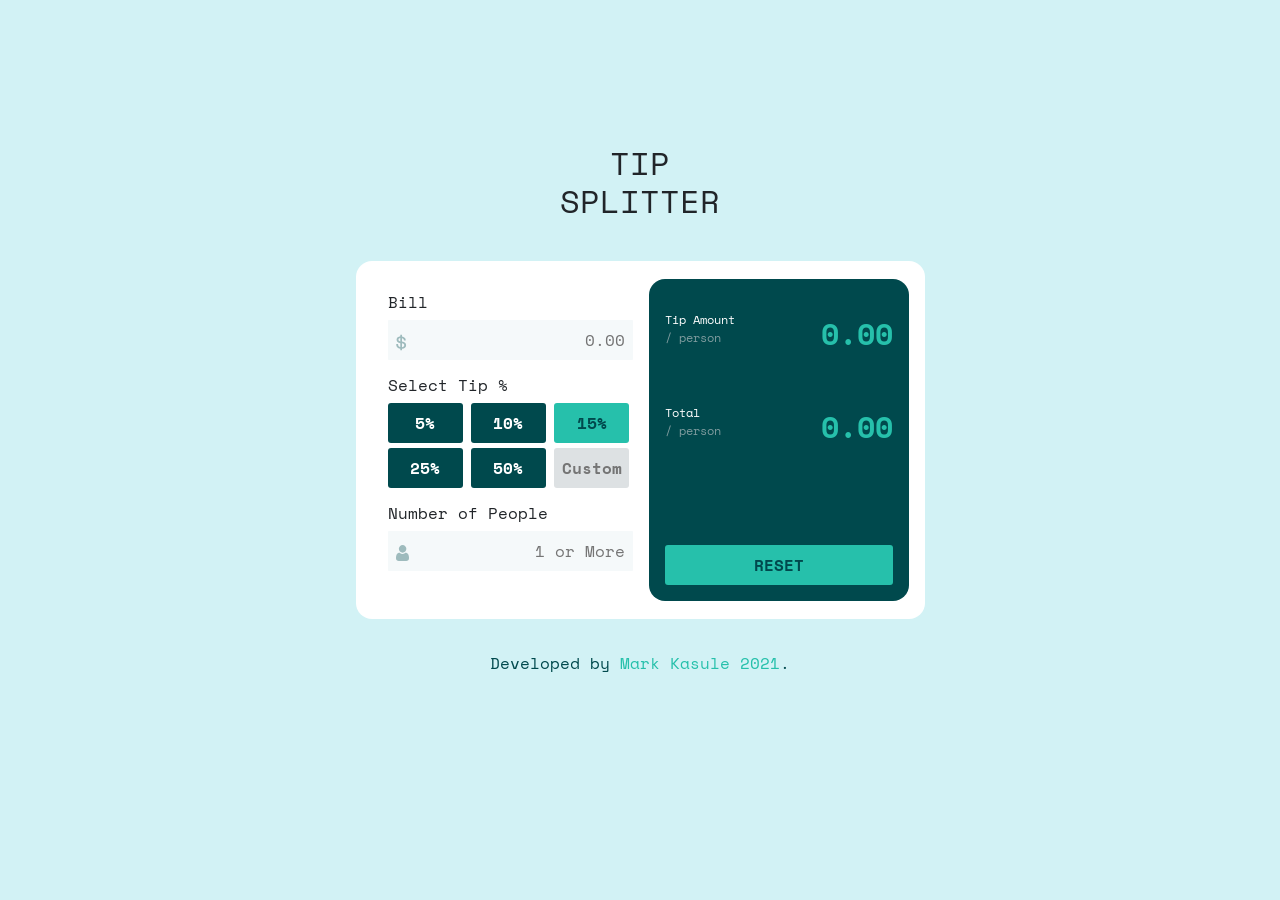
<file: index.html>
<!DOCTYPE html>
<html lang="en">

<head>
  <meta charset="UTF-8">
  <meta name="viewport" content="width=device-width, initial-scale=1.0">

  <!-- CSS only -->
  <link rel="stylesheet" type="text/css" href="./style.css">
  <link href="https://cdn.jsdelivr.net/npm/bootstrap@5.0.2/dist/css/bootstrap.min.css" rel="stylesheet"
    integrity="sha384-EVSTQN3/azprG1Anm3QDgpJLIm9Nao0Yz1ztcQTwFspd3yD65VohhpuuCOmLASjC" crossorigin="anonymous">

  <title>Tip Split Calculator</title>
</head>

<body id="body">
  <!--Central main box-->
  <div class="central-box">
    <div class="text-header">
      <h2>TIP<br />SPLITTER</h2>
    </div>
    <div class="calculator-details">
      <div class="window_one">
        <h6>Bill</h6>
        <!--Bill amount-->
        <div class="bill_amount">
          <span><img src="./images/icon-dollar.svg" alt="dollar-sign"></span>
          <input type="text" placeholder="0.00" id="billAmount" required></input>
        </div>
        <!--select tip amount-->
        <div class="tip_percentage_section">
          <h6>Select Tip %</h6>
          <div class="tip_percentage">
            <button class="grid-tip" id="five">5%</button>
            <button class="grid-tip" id="ten">10%</button>
            <button class="grid-tip" id="fifteen">15%</button>
            <button class="grid-tip" id="twentyFive">25%</button>
            <button class="grid-tip" id="fifty">50%</button>
            <button class="grid-tip" id="customTip"><input type="text" id="custom" placeholder="Custom"></button>
          </div>
        </div>
        <!--Number of people-->
        <div class="people_amount">
          <h6>Number of People</h6>
          <div class="error_numOfPeopleBox">
            <p id="error_numOfPeopleID"></p>
          </div>
          <div class="bill_amount">
            <span><img src="./images/icon-person.svg" alt=""></span>
            <input type="text" placeholder="1 or More" id="emp_number" required></input>
          </div>
        </div>
      </div>
      <!--Tip Section Output-->
      <div class="window_two">
        <div class="tip_percentage_section">
          <div class="tip_amount">
            <p id="tipAmountID">Tip Amount<br />
              <span>/ person</span>
            </p>
            <p id="tipToken">0.00</p>
          </div>
          <div class="tip_amount">
            <p id="tipAmountID">Total<br />
              <span>/ person</span>
            </p>
            <p id="tipTotal">0.00</p>
          </div>
          <div class="reset_button">
            <button class="grid-tip" id="resetButton">RESET</button>
          </div>
        </div>
      </div>
    </div>
    <!--Developer Footer-->
    <div class="footer-details">
      Developed by <a href="https://mlkasule.com/">Mark Kasule 2021</a>.
    </div>
  </div>
  <script src="./script.js"></script>
</body>

</html>
</file>
<file: style.css>
@import url('https://fonts.googleapis.com/css2?family=Space+Mono:wght@400;700&display=swap');

* {
    margin: 0;
    padding: 0;
    box-sizing: border-box;
    font-family: 'Space Mono', monospace;
}

#body {
    max-height: 100vh;
    width: 100%;
    background-color: rgb(210, 242, 245);
}

.central-box {
    display: flex;
    justify-content: center;
    align-items: center;
    flex-direction: column;
    margin-top: 5%;
    height: 90%;
    margin-bottom: 5%;
    padding: 5rem;
    text-align: center;
}

.calculator-details {
    display: flex;
    flex-direction: row;
    background-color: #fff;
    justify-content: center;
    align-items: center;
    padding: 1rem;
    margin: 2rem auto;
    border-radius: 1rem;
}

.window_one {
    background-color: #fff;
    border-radius: 1rem;
    padding: 1rem;
    flex: 1;

}

.window_two {
    background-color: hsl(183, 100%, 15%);
    border-radius: 1rem;
    padding: 1rem;
    flex: 1;
    width: 260px;
}

.bill_amount {
    background-color: hsl(190, 37%, 97%);
    border-radius: 1px;
    display: flex;
    flex-direction: row;
    justify-content: space-between;
    align-items: space-between;
    margin-bottom: 1rem;
    font-weight: 900;
}

.bill_amount span {
    margin: 0.5rem;
}

.bill_amount input {
    margin: 0.5rem;
    border: none !important;
    background-color: hsl(190, 37%, 97%);
    text-align: right;
    color: hsl(183, 100%, 15%);
    font-size: 900;
    border: hidden !important;
    word-wrap: break-word;
}

.bill_amount input:focus {
    outline: none;
}

.people_amount {
    justify-content: space-between;
    align-items: space-around;
    margin-top: 1rem;
}

.people_amount span {
    margin: 0.5rem;
}

.people_amount p {
    margin: 0.5rem;
}

h6 {
    text-align: left;
}

.tip_percentage {
    display: grid;
    grid-template-columns: auto auto auto;
    grid-gap: 5px;

}

.grid-tip {
    width: 75px;
    height: 40px;
    border-radius: 3px;
    border: none;
    background-color: hsl(183, 100%, 15%);
    color: #fff;
    font-weight: 900;
}

.grid-tip:hover {
    background-color: hsl(172, 67%, 45%);
    color: hsl(183, 100%, 15%);
}

.grid-tip:nth-child(3) {
    background-color: hsl(172, 67%, 45%);
    color: hsl(183, 100%, 15%);
}
.grid-tip:nth-child(3):hover{
    background-color: hsl(183, 100%, 15%);
    color: hsl(172, 67%, 45%);
}

.grid-tip:nth-child(6) {
    background-color: hsl(200, 10%, 88%);
    color: hsl(183, 100%, 15%);
    align-items: center;
    justify-content: center;
}

.grid-tip:nth-child(6):hover {
    background-color: hsl(159, 79%, 87%) !important;
    color: hsl(183, 64%, 27%) !important;
}

#custom {
    width: 100%;
    height: auto;
    background-color: inherit !important;
    border: none !important;
    outline: none;
    text-align: center;
    font-weight: 900;
    color: hsl(183, 100%, 15%);
}

.tip_amount {
    justify-content: space-between;
    align-items: space-between;
    margin-top: 1rem;
    color: hsl(172, 67%, 45%);
    display: flex;
    flex-direction: row;
}

#tipAmountID {
    color: #fff;
    font-size: 12px;
    margin-right: 3rem;
}

.tip_amount {
    margin-top: 1rem;
    margin-bottom: 2rem;
    word-wrap: break-word;
}

.tip_amount span {
    color: hsl(184, 14%, 56%);
}

.reset_button button {
    background-color: hsl(172, 67%, 45%);
    width: 100%;
    margin-top: 3rem;
    color: hsl(183, 100%, 15%);
    font-weight: 900;
}

.reset_button button:hover {
    color: #fff;
}

#tipToken {
    font-size: 30px;
    font-weight: 900;
    word-wrap: break-word;
}

#tipTotal {
    font-size: 30px;
    font-weight: 900;
}

.error_numOfPeopleBox {
    color: rgb(255, 72, 0);
    font-size: 11px;
    text-align: left;
}

#tipAmountID {
    text-align: left;
}

.footer-details {
    color: hsl(183, 100%, 15%);
}

.footer-details a {
    text-decoration: none;
    color: hsl(172, 67%, 45%);
}

.footer-details a:hover {
    text-decoration: none;
    color: hsl(183, 100%, 15%);
}

@media only screen and (max-width: 768px) {
    .calculator-details {
        display: flex;
        flex-direction: column;
        width: 100%;
    }

    .window_one {
        margin-bottom: 1rem;
    }
}
</file>
